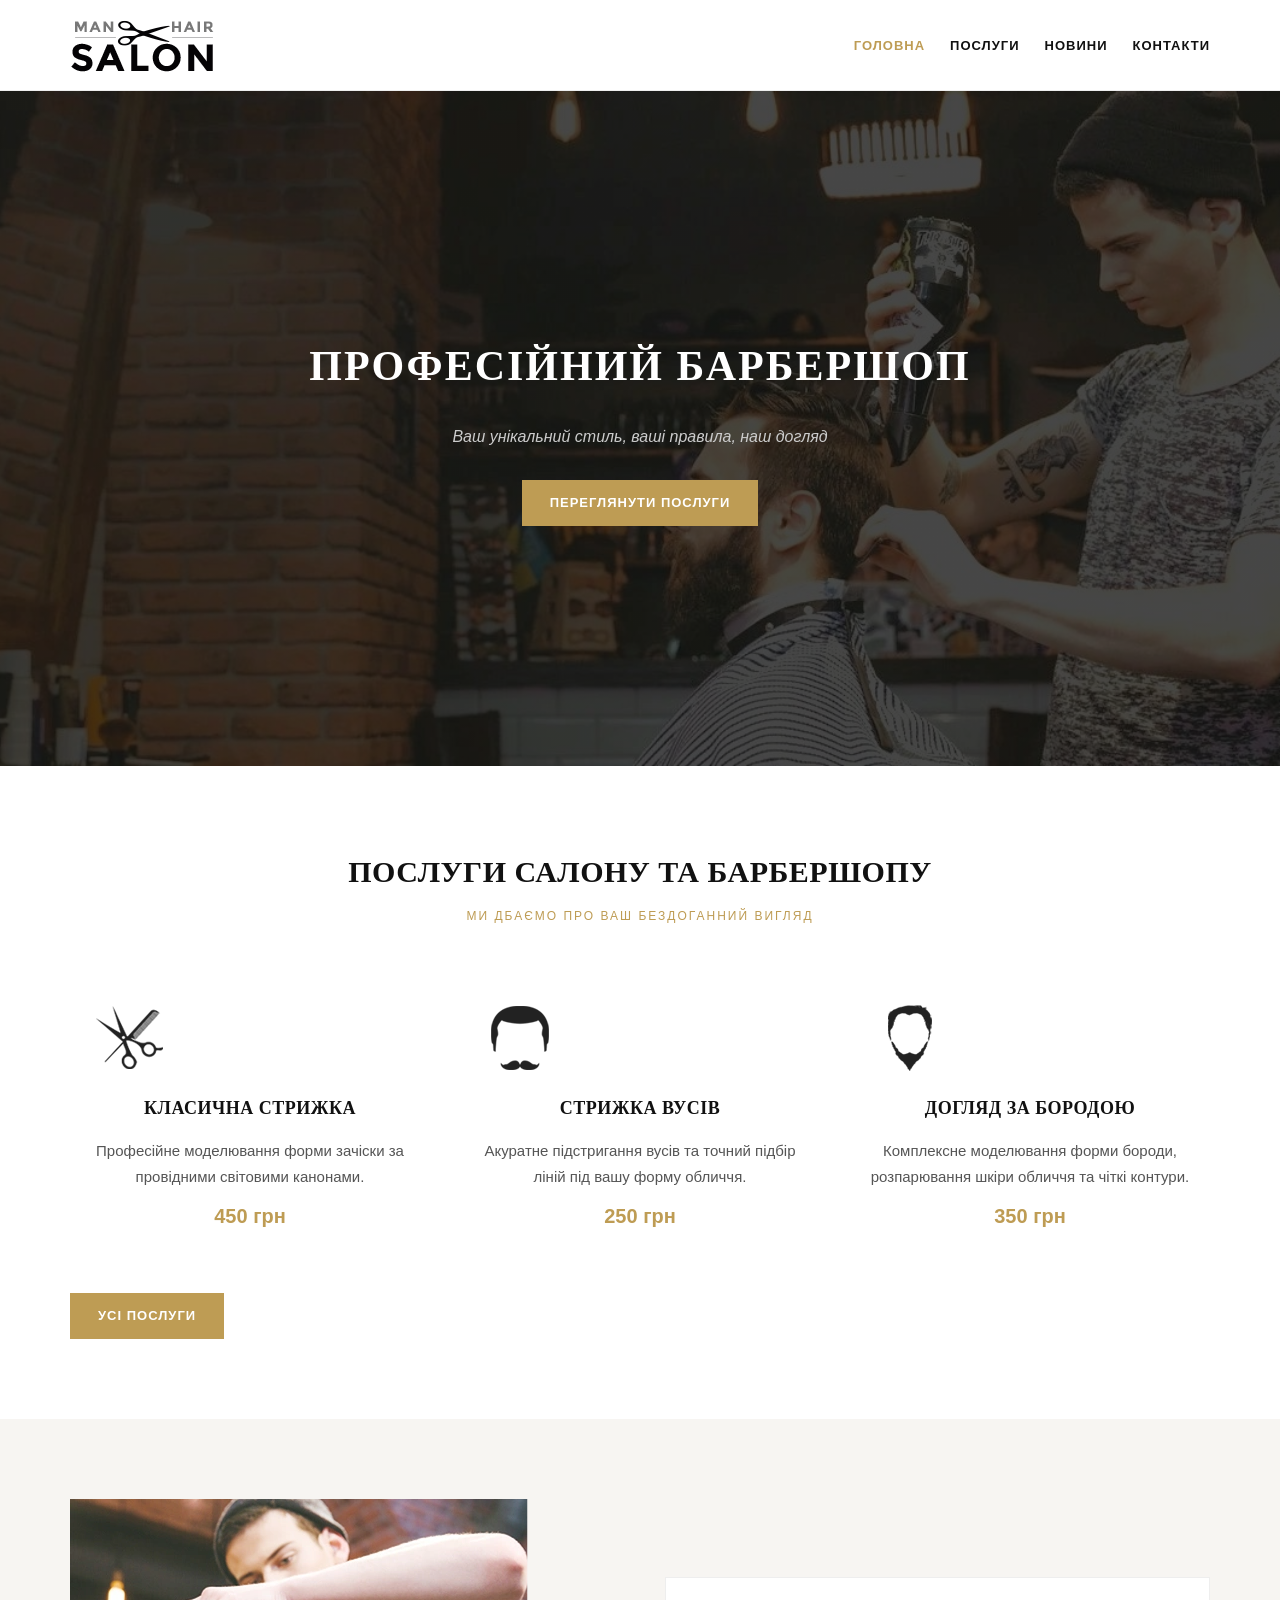
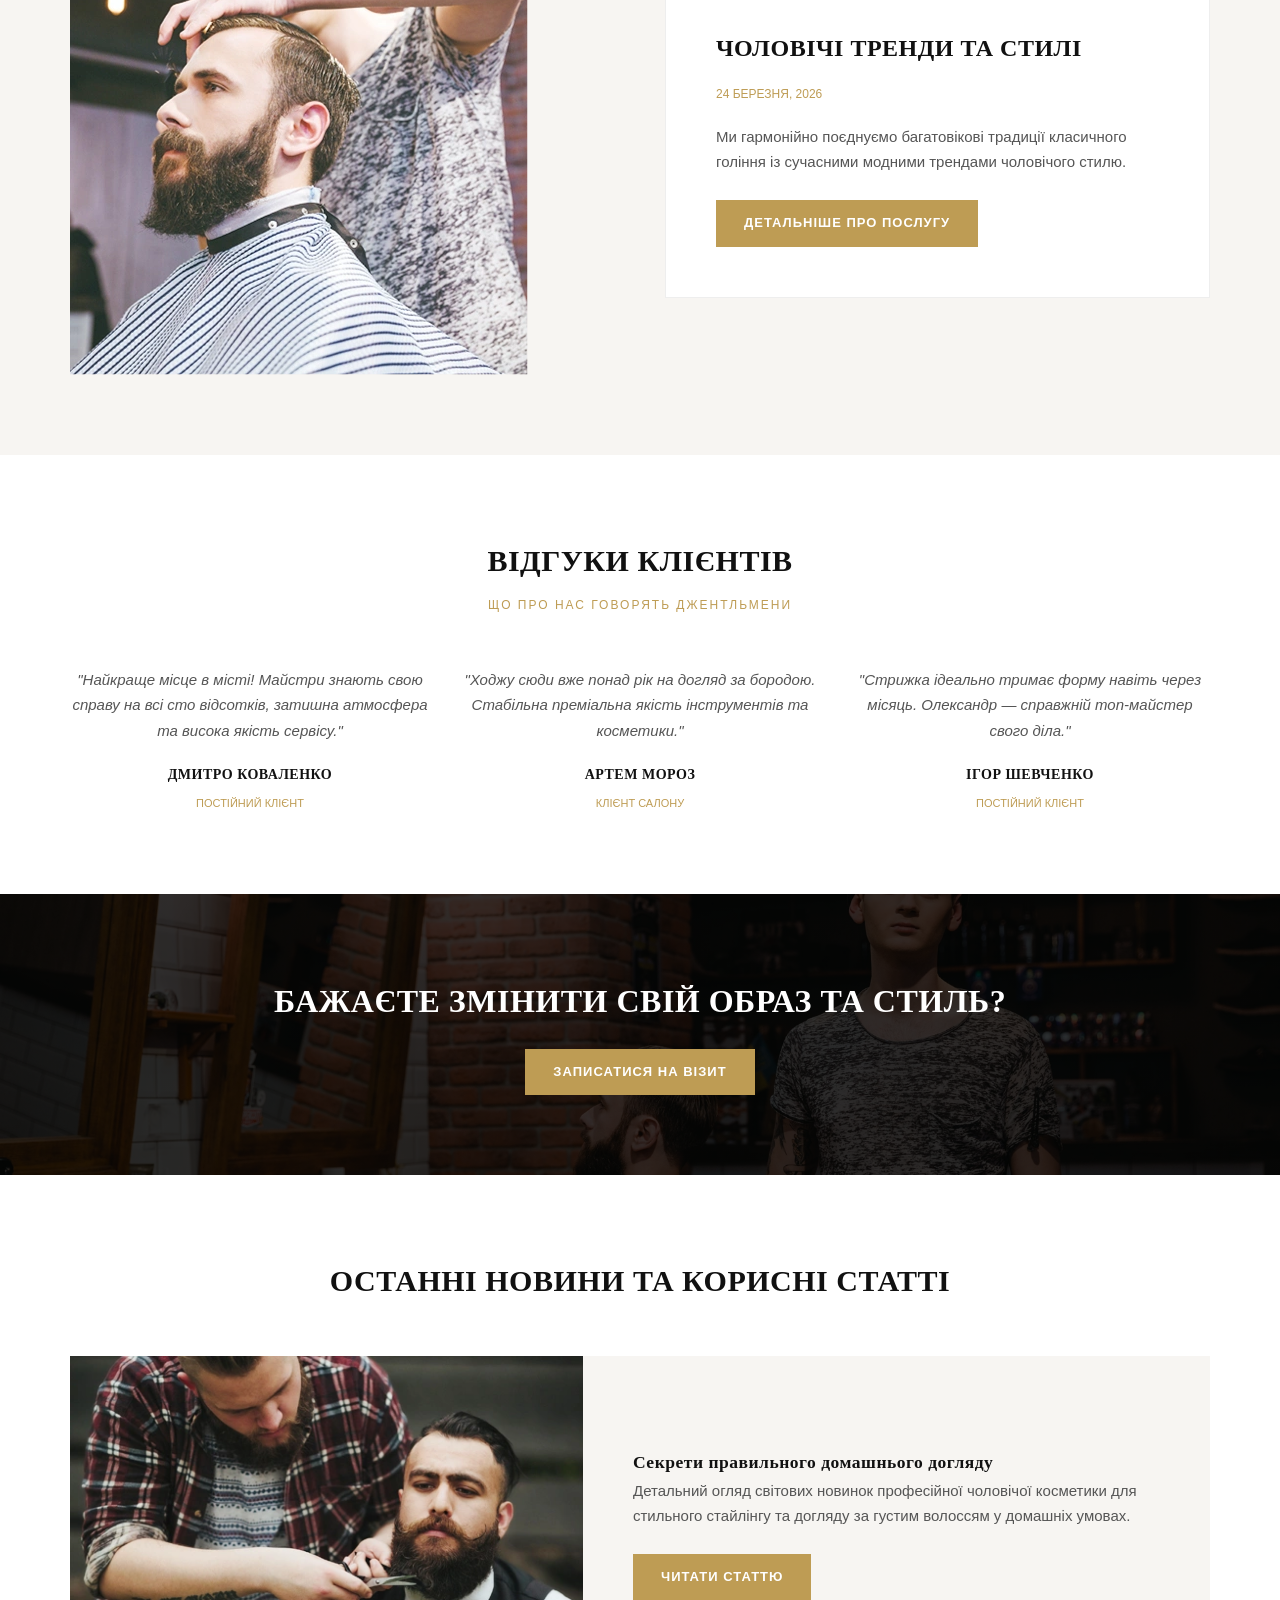
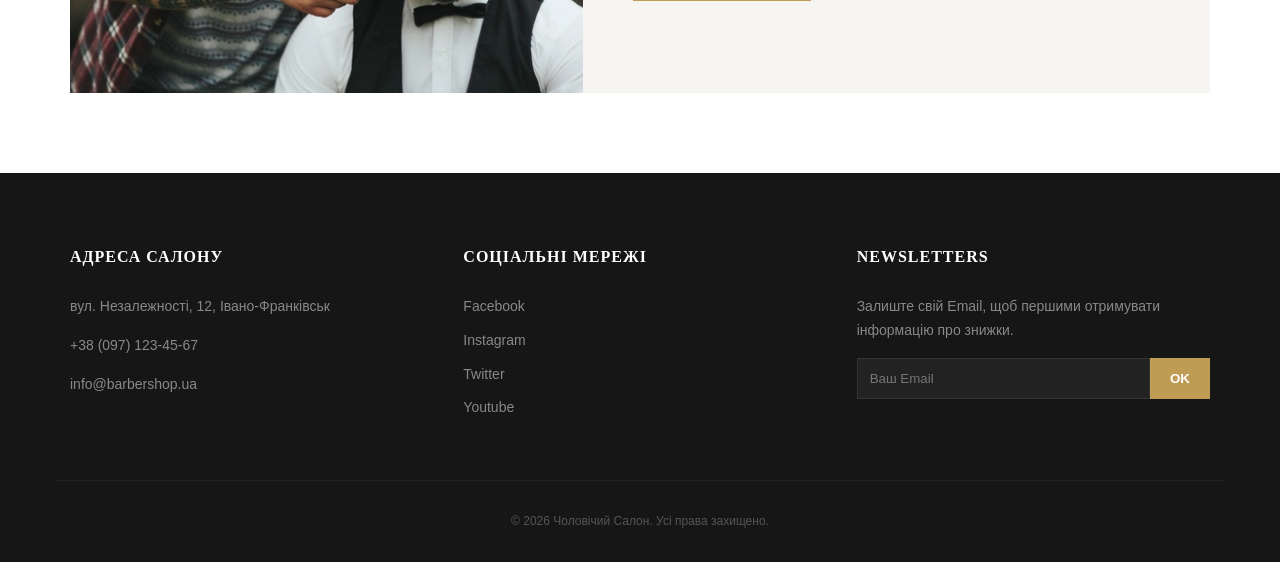
<file: index.html>
<!DOCTYPE html>
<html lang="uk">
<head>
    <meta charset="UTF-8">
    <meta http-equiv="X-UA-Compatible" content="IE=edge">
    <meta name="viewport" content="width=device-width, initial-scale=1.0">
    <title>Сучасний Барбершоп та Чоловічий Салон — Головна</title>
    <meta name="description" content="Преміальні послуги стильних чоловічих стрижок та професійного догляду за бородою.">
    <link rel="icon" type="image/png" href="assets/images/icons/favicon.png">
    <link rel="stylesheet" href="assets/css/style.css">
    <script src="assets/js/main.js" defer></script>
</head>
<body>

    <header class="site-header">
    <div class="container header-flex">
        <a href="index.html" class="logo">
            <img src="assets/images/icons/favicon.png">
        </a>
        <nav class="main-nav">
            <ul>
                <li><a href="index.html" class="active">Головна</a></li>
                <li><a href="about.html">Послуги</a></li>
                <li><a href="blog.html">Новини</a></li>
                <li><a href="contact.html">Контакти</a></li>
            </ul>
        </nav>
    </div>
</header>

    <main>
        <section class="hero-home">
            <div class="container">
                <h1>Професійний барбершоп</h1>
                <p>Ваш унікальний стиль, ваші правила, наш догляд</p>
                <a href="about.html" class="btn-gold">Переглянути послуги</a>
            </div>
        </section>

        <section class="section-padding">
            <div class="container">
                <div class="section-title">
                    <h2>Послуги салону та барбершопу</h2>
                    <span>Ми дбаємо про ваш бездоганний вигляд</span>
                </div>
                
                <div class="services-flex">
                    <div class="service-item-home">
                        <div class="service-icon">
                            <img src="assets/images/icons/tools.png" alt="Класична стрижка">
                        </div>
                        <h3>Класична стрижка</h3>
                        <p>Професійне моделювання форми зачіски за провідними світовими канонами.</p>
                        <div class="price-tag">450 грн</div>
                    </div>
                    <div class="service-item-home">
                        <div class="service-icon">
                            <img src="assets/images/icons/mustache.png" alt="Стрижка вусів">
                        </div>
                        <h3>Стрижка вусів</h3>
                        <p>Акуратне підстригання вусів та точний підбір ліній під вашу форму обличчя.</p>
                        <div class="price-tag">250 грн</div>
                    </div>
                    <div class="service-item-home">
                        <div class="service-icon">
                            <img src="assets/images/icons/beard.png" alt="Догляд за бородою">
                        </div>
                        <h3>Догляд за бородою</h3>
                        <p>Комплексне моделювання форми бороди, розпарювання шкіри обличчя та чіткі контури.</p>
                        <div class="price-tag">350 грн</div>
                    </div>
                </div>

                <div class="center-btn">
                    <a href="about.html" class="btn-gold">Усі послуги</a>
                </div>
            </div>
        </section>

        <section class="section-padding bg-light-grey">
            <div class="container split-grid">
                <div class="split-img">
                    <img src="assets/images/about-img.webp" alt="Процес роботи майстра">
                </div>
                <div class="split-card-white">
                    <h3>Чоловічі тренди та стилі</h3>
                    <p class="meta-date">24 Березня, 2026</p>
                    <p>Ми гармонійно поєднуємо багатовікові традиції класичного гоління із сучасними модними трендами чоловічого стилю.</p>
                    <br>
                    <a href="about.html" class="btn-gold">Детальніше про послугу</a>
                </div>
            </div>
        </section>

        <section class="section-padding">
            <div class="container">
                <div class="section-title">
                    <h2>Відгуки клієнтів</h2>
                    <span>Що про нас говорять джентльмени</span>
                </div>

                <div class="testimonials-grid">
                    <div class="testimonial-item">
                        <p>"Найкраще місце в місті! Майстри знають свою справу на всі сто відсотків, затишна атмосфера та висока якість сервісу."</p>
                        <h4>Дмитро Коваленко</h4>
                        <span>Постійний клієнт</span>
                    </div>
                    <div class="testimonial-item">
                        <p>"Ходжу сюди вже понад рік на догляд за бородою. Стабільна преміальна якість інструментів та косметики."</p>
                        <h4>Артем Мороз</h4>
                        <span>Клієнт салону</span>
                    </div>
                    <div class="testimonial-item">
                        <p>"Стрижка ідеально тримає форму навіть через місяць. Олександр — справжній топ-майстер свого діла."</p>
                        <h4>Ігор Шевченко</h4>
                        <span>Постійний клієнт</span>
                    </div>
                </div>
            </div>
        </section>

        <section class="cta-dark-banner">
            <div class="container">
                <h3>Бажаєте змінити свій образ та стиль?</h3>
                <a href="contact.html" class="btn-gold">Записатися на візит</a>
            </div>
        </section>

        <section class="section-padding">
            <div class="container">
                <div class="section-title">
                    <h2>Останні новини та корисні статті</h2>
                </div>

                <div class="news-horizontal-card">
                    <div class="news-img">
                        <img src="assets/images/service-single.webp" alt="Чоловіча косметика">
                    </div>
                    <div class="news-card-content">
                        <h3>Секрети правильного домашнього догляду</h3>
                        <p>Детальний огляд світових новинок професійної чоловічої косметики для стильного стайлінгу та догляду за густим волоссям у домашніх умовах.</p>
                        <br>
                        <a href="blog.html" class="btn-gold">Читати статтю</a>
                    </div>
                </div>
            </div>
        </section>
    </main>

    <footer class="site-footer">
        <div class="container footer-grid">
            <div class="footer-column">
                <h3>Адреса салону</h3>
                <p>вул. Незалежності, 12, Івано-Франківськ</p>
                <p>+38 (097) 123-45-67</p>
                <p>info@barbershop.ua</p>
            </div>
            <div class="footer-column">
                <h3>Соціальні мережі</h3>
                <ul class="footer-social-links">
                    <li><a href="#">Facebook</a></li>
                    <li><a href="#">Instagram</a></li>
                    <li><a href="#">Twitter</a></li>
                    <li><a href="#">Youtube</a></li>
                </ul>
            </div>
            <div class="footer-column">
                <h3>Newsletters</h3>
                <p>Залиште свій Email, щоб першими отримувати інформацію про знижки.</p>
                <form class="newsletter-form" action="#">
                    <input type="email" placeholder="Ваш Email" required>
                    <button type="submit">OK</button>
                </form>
            </div>
        </div>
        <div class="footer-copyright">
            <p>&copy; 2026 Чоловічий Салон. Усі права захищено.</p>
        </div>
    </footer>

    <button id="btnUp">↑</button>

</body>
</html>
</file>
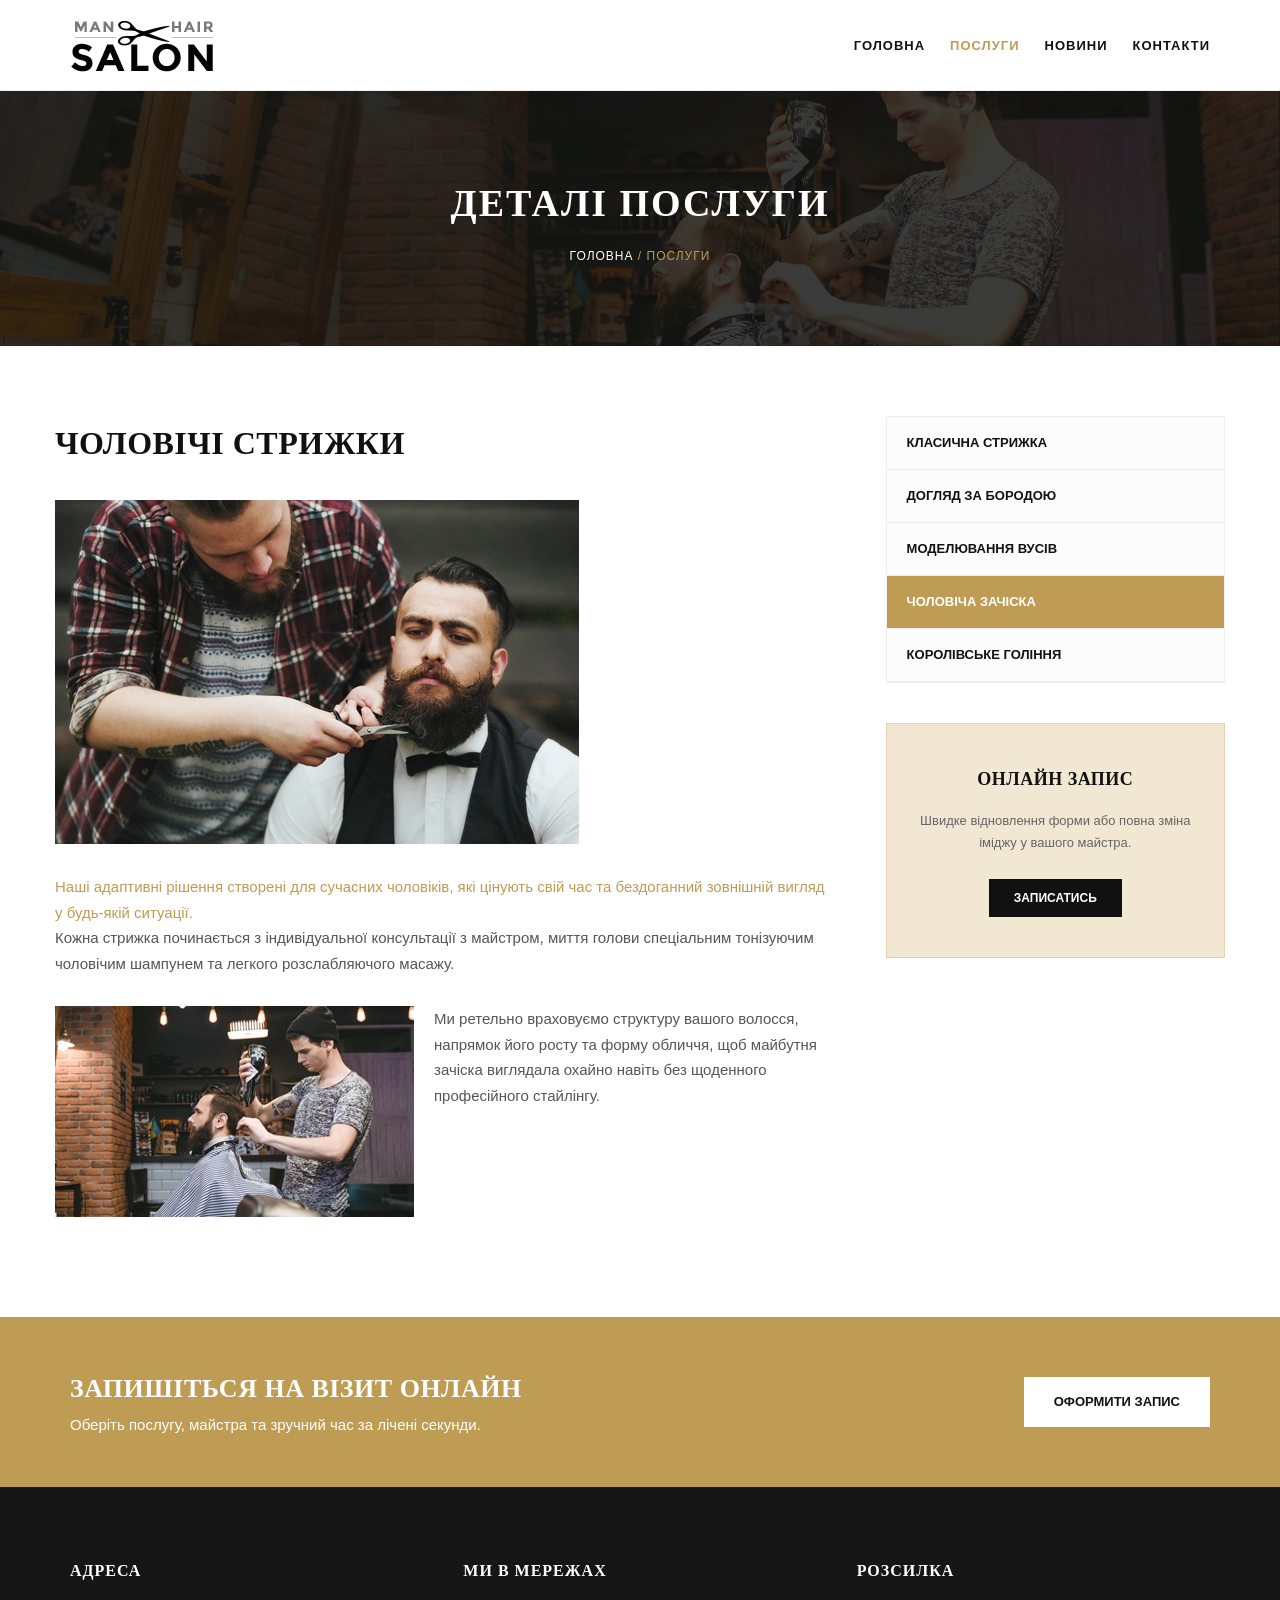
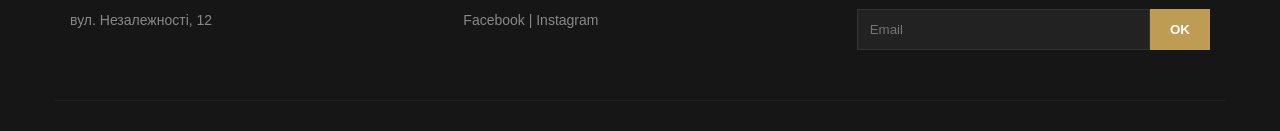
<file: about.html>
<!DOCTYPE html>
<html lang="uk">
<head>
    <meta charset="UTF-8">
    <meta http-equiv="X-UA-Compatible" content="IE=edge">
    <meta name="viewport" content="width=device-width, initial-scale=1.0">
    <title>Деталі послуги — Професійний чоловічий догляд</title>
    <meta name="description" content="Індивідуальні чоловічі зачіски та стрижки від експертів нашого салону.">
    <link rel="icon" type="image/png" href="assets/images/icons/favicon.png">
    <link rel="stylesheet" href="assets/css/style.css">
    <script src="assets/js/main.js" defer></script>
</head>
<body>

    <header class="site-header">
    <div class="container header-flex">
        <a href="index.html" class="logo">
            <img src="assets/images/icons/favicon.png">
        </a>
        <nav class="main-nav">
            <ul>
                <li><a href="index.html">Головна</a></li>
                <li><a href="about.html" class="active">Послуги</a></li>
                <li><a href="blog.html">Новини</a></li>
                <li><a href="contact.html">Контакти</a></li>
            </ul>
        </nav>
    </div>
</header>

    <section class="page-banner">
        <div class="container">
            <h1>Деталі послуги</h1>
            <div class="breadcrumbs"><a href="index.html">Головна</a> / Послуги</div>
        </div>
    </section>

    <div class="container layout-sidebar-grid page-padding">
        <main class="main-content-area">
            <h2>Чоловічі Стрижки</h2>
            <div class="content-img-wrap">
                <img src="assets/images/service-single.webp" alt="Професійна стрижка">
            </div>
            <p class="text-highlight-gold">Наші адаптивні рішення створені для сучасних чоловіків, які цінують свій час та бездоганний зовнішній вигляд у будь-якій ситуації.</p>
            <p>Кожна стрижка починається з індивідуальної консультації з майстром, миття голови спеціальним тонізуючим чоловічим шампунем та легкого розслабляючого масажу.</p>
            
            <div class="content-img-wrap" style="display: flex; gap: 20px;">
                <img src="assets/images/left-mini-image.webp" alt="Майстер за роботою">
                <p>Ми ретельно враховуємо структуру вашого волосся, напрямок його росту та форму обличчя, щоб майбутня зачіска виглядала охайно навіть без щоденного професійного стайлінгу.</p>
            </div>
        </main>

        <aside class="sidebar-area">
            <div class="sidebar-widget">
                <ul class="sidebar-menu">
                    <li><a href="#">Класична стрижка</a></li>
                    <li><a href="#">Догляд за бородою</a></li>
                    <li><a href="#">Моделювання вусів</a></li>
                    <li><a href="#" class="active">Чоловіча зачіска</a></li>
                    <li><a href="#">Королівське гоління</a></li>
                </ul>
            </div>

            <div class="sidebar-widget">
                <div class="appointment-widget">
                    <h3>Онлайн запис</h3>
                    <p>Швидке відновлення форми або повна зміна іміджу у вашого майстра.</p>
                    <button class="btn-dark">Записатись</button>
                </div>
            </div>
        </aside>
    </div>

    <section class="solid-gold-cta">
        <div class="container gold-cta-flex">
            <div>
                <h3>Запишіться на візит онлайн</h3>
                <p>Оберіть послугу, майстра та зручний час за лічені секунди.</p>
            </div>
            <a href="contact.html" class="btn-white-cta">Оформити запис</a>
        </div>
    </section>

    <footer class="site-footer">
        <div class="container footer-grid">
            <div class="footer-column"><h3>Адреса</h3><p>вул. Незалежності, 12</p></div>
            <div class="footer-column"><h3>Ми в мережах</h3><p>Facebook | Instagram</p></div>
            <div class="footer-column"><h3>Розсилка</h3><form class="newsletter-form"><input type="email" placeholder="Email"><button>OK</button></form></div>
        </div>
    </footer>

    <button id="btnUp">↑</button>

</body>
</html>
</file>
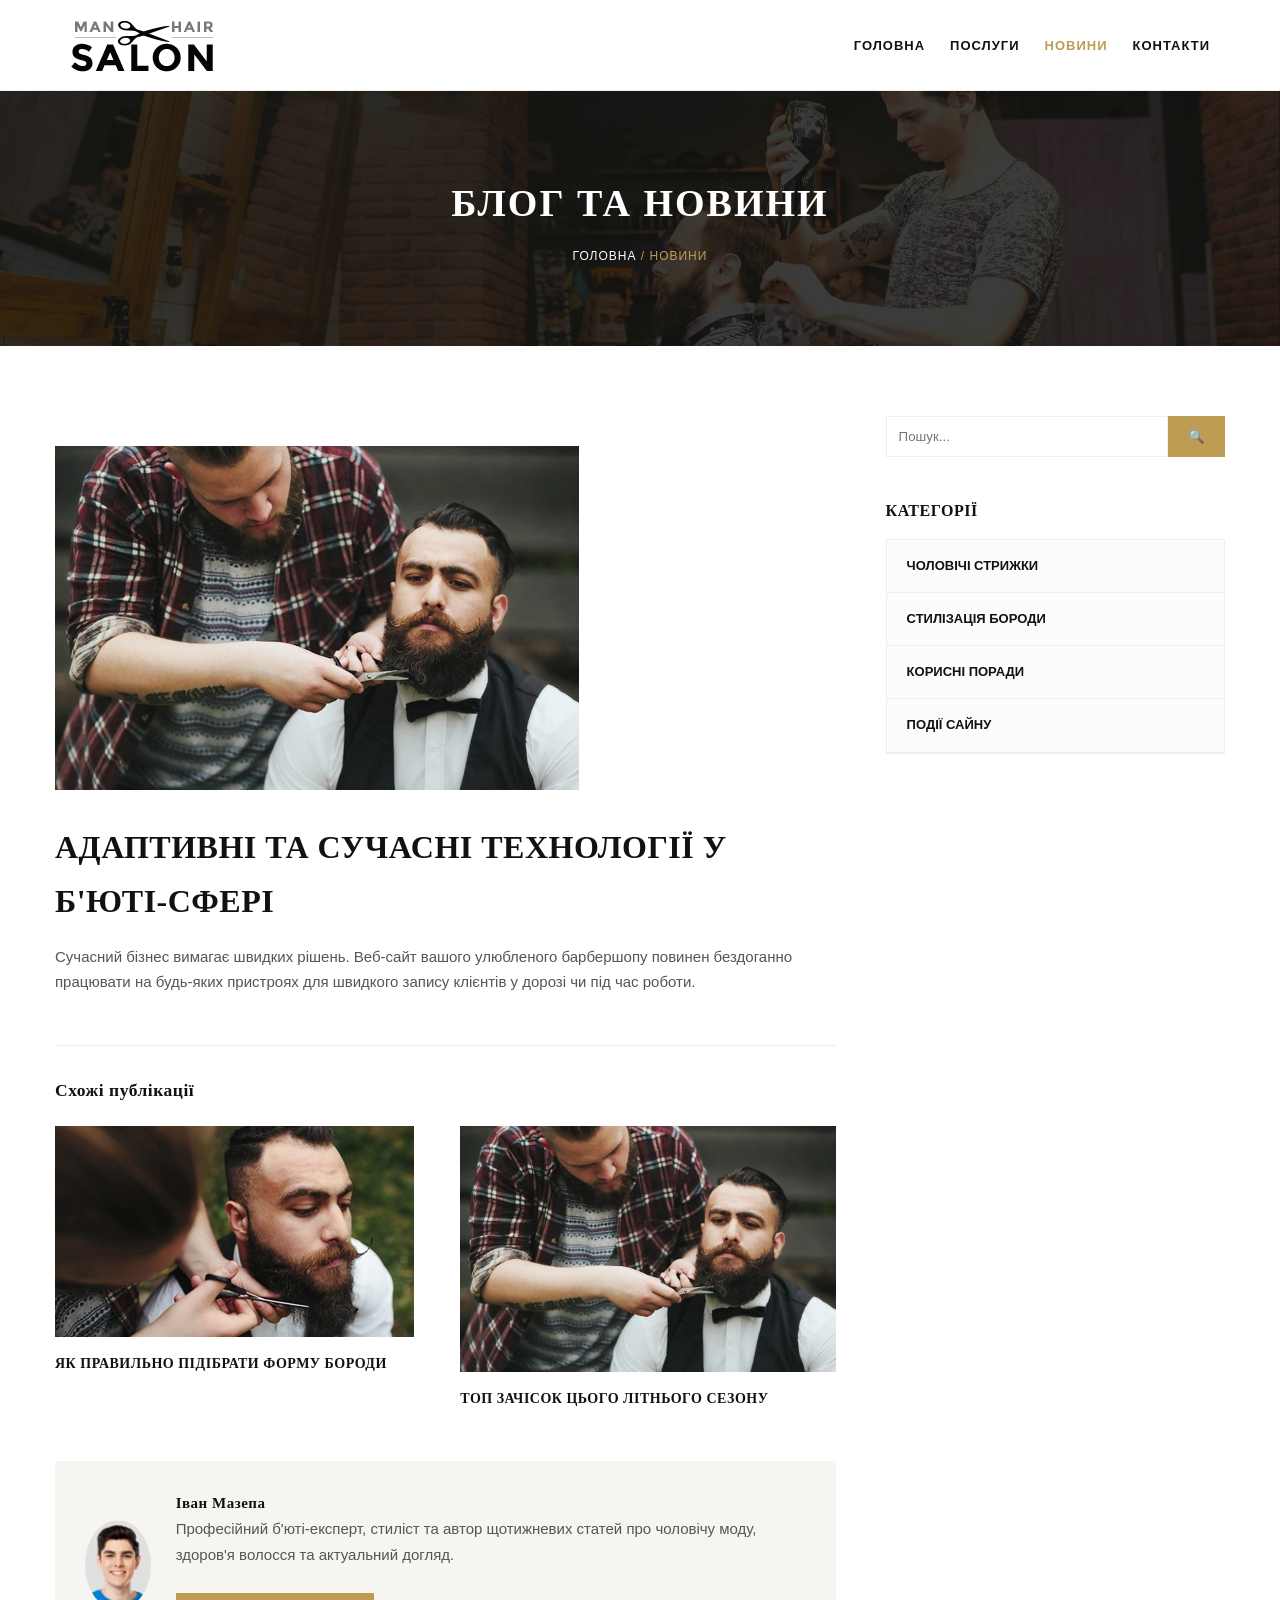
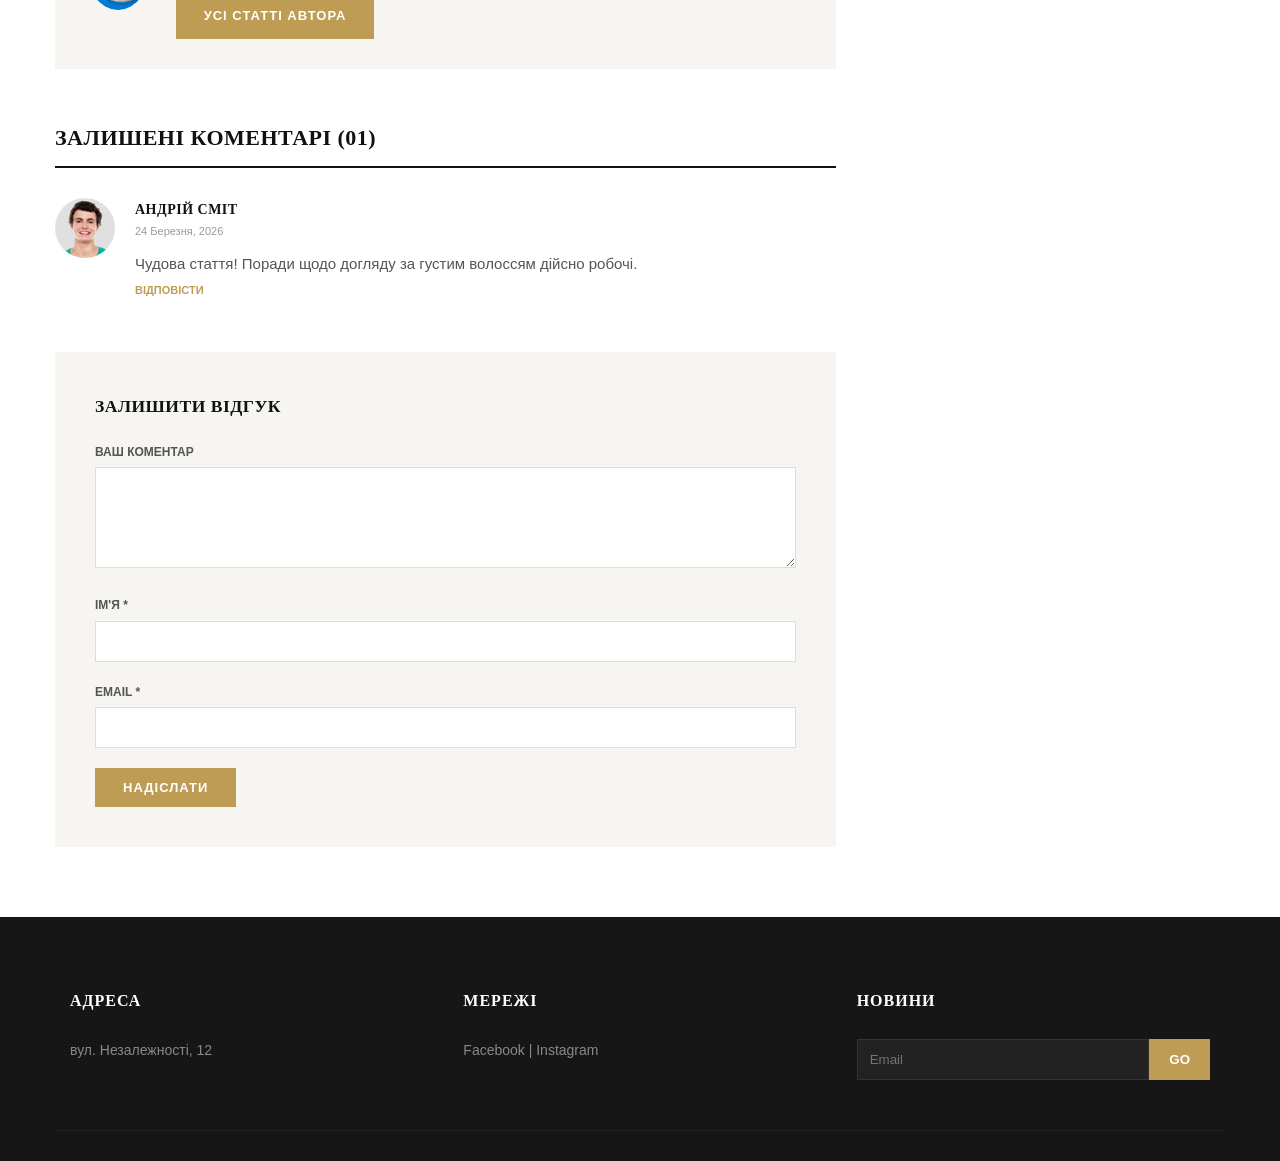
<file: blog.html>
<!DOCTYPE html>
<html lang="uk">
<head>
    <meta charset="UTF-8">
    <meta http-equiv="X-UA-Compatible" content="IE=edge">
    <meta name="viewport" content="width=device-width, initial-scale=1.0">
    <title>Сторінка блогу — Корисні статті та новини</title>
    <meta name="description" content="Поради та рекомендації від провідних стилістів чоловічого залу.">
    <link rel="icon" type="image/png" href="assets/images/icons/favicon.png">
    <link rel="stylesheet" href="assets/css/style.css">
    <script src="assets/js/main.js" defer></script>
</head>
<body>

    <header class="site-header">
    <div class="container header-flex">
        <a href="index.html" class="logo">
            <img src="assets/images/icons/favicon.png">
        </a>
        <nav class="main-nav">
            <ul>
                <li><a href="index.html">Головна</a></li>
                <li><a href="about.html">Послуги</a></li>
                <li><a href="blog.html" class="active">Новини</a></li>
                <li><a href="contact.html">Контакти</a></li>
            </ul>
        </nav>
    </div>
</header>

    <section class="page-banner">
        <div class="container">
            <h1>Блог та новини</h1>
            <div class="breadcrumbs"><a href="index.html">Головна</a> / Новини</div>
        </div>
    </section>

    <div class="container layout-sidebar-grid page-padding">
        <main class="main-content-area">
            <div class="content-img-wrap">
                <img src="assets/images/service-single.webp" alt="Пост блогу">
            </div>
            <h2>Адаптивні та сучасні технології у б'юті-сфері</h2>
            <p>Сучасний бізнес вимагає швидких рішень. Веб-сайт вашого улюбленого барбершопу повинен бездоганно працювати на будь-яких пристроях для швидкого запису клієнтів у дорозі чи під час роботи.</p>

            <div class="related-posts-section">
                <h3>Схожі публікації</h3>
                <div class="related-grid">
                    <div class="related-item">
                        <img src="assets/images/aligntright.webp" alt="Схожий пост 1">
                        <h4>Як правильно підібрати форму бороди</h4>
                    </div>
                    <div class="related-item">
                        <img src="assets/images/service-single.webp" alt="Схожий post 2">
                        <h4>Топ зачісок цього літнього сезону</h4>
                    </div>
                </div>
            </div>

            <div class="author-box">
                <div class="author-img">
                    <img src="assets/images/ivan-mazepa.webp" alt="Олена Сімпсон">
                </div>
                <div class="author-info">
                    <h4>Іван Мазепа</h4>
                    <p>Професійний б'юті-експерт, стиліст та автор щотижневих статей про чоловічу моду, здоров'я волосся та актуальний догляд.</p>
                    <br>
                    <a href="#" class="btn-gold">Усі статті автора</a>
                </div>
            </div>

            <div class="comments-area">
                <h3 class="comments-title">Залишені коментарі (01)</h3>
                <ul class="comment-list">
                    <li class="comment-item">
                        <div class="comment-avatar"><img src="assets/images/andriy-smith.webp" alt="Користувач"></div>
                        <div class="comment-body">
                            <h5>Андрій Сміт</h5>
                            <div class="comment-meta">24 Березня, 2026</div>
                            <p>Чудова стаття! Поради щодо догляду за густим волоссям дійсно робочі.</p>
                            <a href="#" class="reply-link">Відповісти</a>
                        </div>
                    </li>
                </ul>
            </div>

            <div class="reply-form-wrapper">
                <h3 style="margin-bottom: 20px; text-transform: uppercase;">Залишити відгук</h3>
                <form action="#">
                    <div class="form-group">
                        <label>Ваш коментар</label>
                        <textarea class="form-control" rows="5" required></textarea>
                    </div>
                    <div class="form-group">
                        <label>Ім'я *</label>
                        <input type="text" class="form-control" required>
                    </div>
                    <div class="form-group">
                        <label>Email *</label>
                        <input type="email" class="form-control" required>
                    </div>
                    <button type="submit" class="btn-gold">Надіслати</button>
                </form>
            </div>
        </main>

        <aside class="sidebar-area">
            <div class="sidebar-widget">
                <div class="search-box">
                    <input type="text" placeholder="Пошук...">
                    <button>🔍</button>
                </div>
            </div>

            <div class="sidebar-widget">
                <h3 style="text-transform: uppercase; margin-bottom: 15px; font-size: 16px;">Категорії</h3>
                <ul class="sidebar-menu">
                    <li><a href="#">Чоловічі стрижки</a></li>
                    <li><a href="#">Стилізація бороди</a></li>
                    <li><a href="#">Корисні поради</a></li>
                    <li><a href="#">Події сайну</a></li>
                </ul>
            </div>
        </aside>
    </div>

    <footer class="site-footer">
        <div class="container footer-grid">
            <div class="footer-column"><h3>Адреса</h3><p>вул. Незалежності, 12</p></div>
            <div class="footer-column"><h3>Мережі</h3><p>Facebook | Instagram</p></div>
            <div class="footer-column"><h3>Новини</h3><form class="newsletter-form"><input type="email" placeholder="Email"><button>Go</button></form></div>
        </div>
    </footer>

    <button id="btnUp">↑</button>

</body>
</html>
</file>
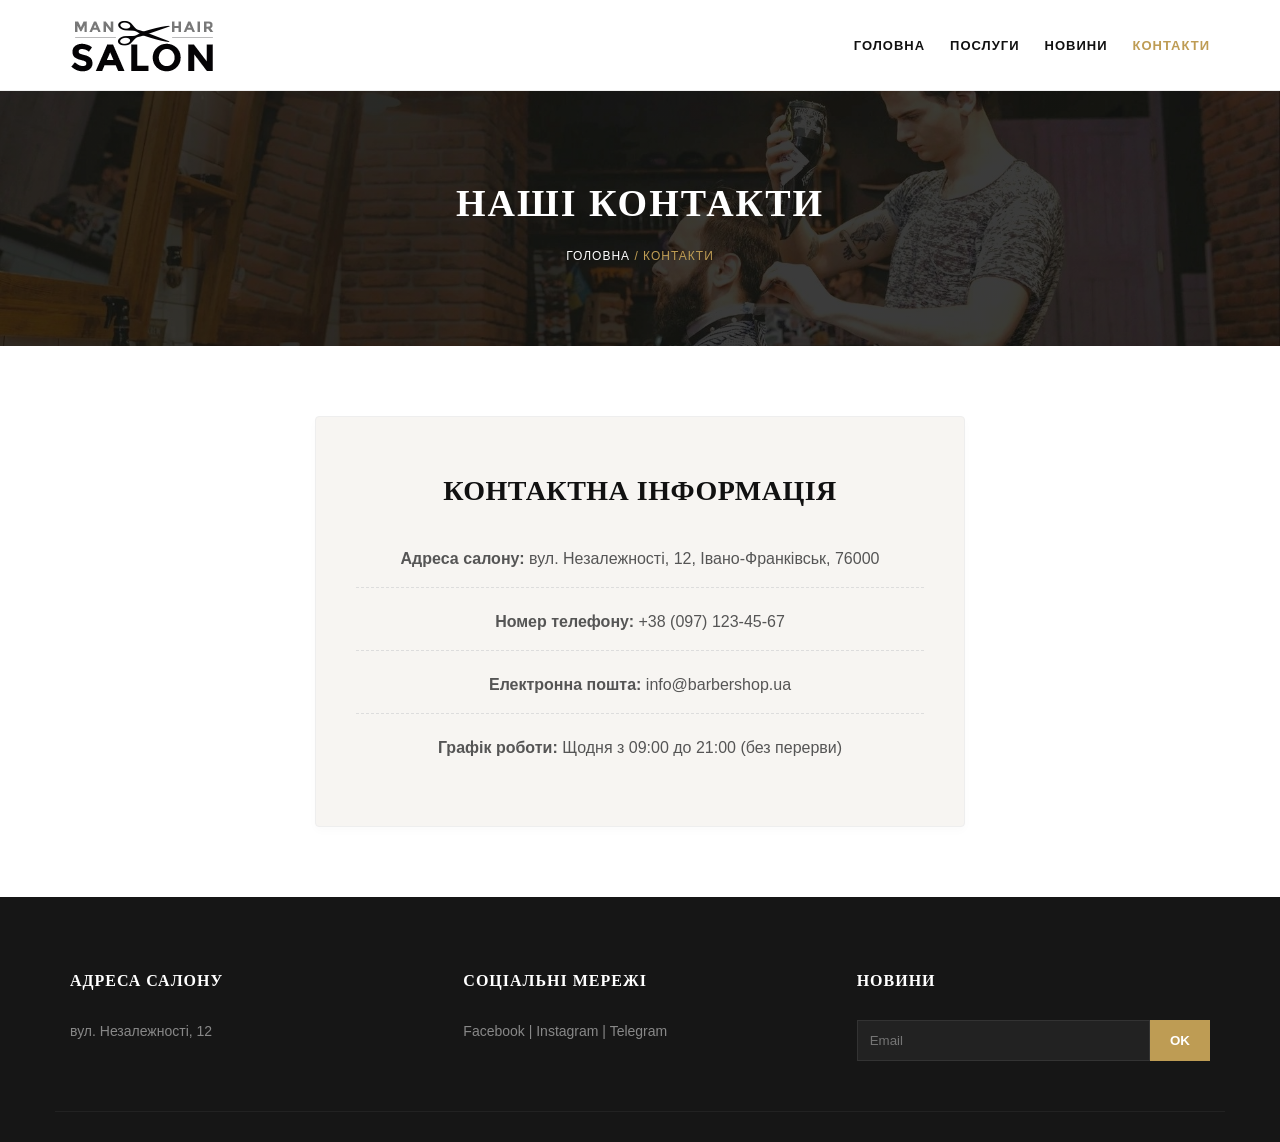
<file: contact.html>
<!DOCTYPE html>
<html lang="uk">
<head>
    <meta charset="UTF-8">
    <meta http-equiv="X-UA-Compatible" content="IE=edge">
    <meta name="viewport" content="width=device-width, initial-scale=1.0">
    <title>Контакти — Зворотний зв'язок та адреса</title>
    <meta name="description" content="Контактна інформація чоловічого салону: номер телефону, адреса та графік роботи.">
    <link rel="icon" type="image/png" href="assets/images/icons/favicon.png">
    <link rel="stylesheet" href="assets/css/style.css">
    <script src="assets/js/main.js" defer></script>
</head>
<body>

    <header class="site-header">
    <div class="container header-flex">
        <a href="index.html" class="logo">
            <img src="assets/images/icons/favicon.png">
        </a>
        <nav class="main-nav">
            <ul>
                <li><a href="index.html">Головна</a></li>
                <li><a href="about.html">Послуги</a></li>
                <li><a href="blog.html">Новини</a></li>
                <li><a href="contact.html" class="active">Контакти</a></li>
            </ul>
        </nav>
    </div>
</header>

    <section class="page-banner">
        <div class="container">
            <h1>Наші контакти</h1>
            <div class="breadcrumbs"><a href="index.html">Головна</a> / Контакти</div>
        </div>
    </section>

    <main class="container page-padding">
        <div class="contacts-centered-container">
            <div class="contacts-info-card">
                <h2>Контактна інформація</h2>
                <p><strong>Адреса салону:</strong> вул. Незалежності, 12, Івано-Франківськ, 76000</p>
                <p><strong>Номер телефону:</strong> +38 (097) 123-45-67</p>
                <p><strong>Електронна пошта:</strong> info@barbershop.ua</p>
                <p><strong>Графік роботи:</strong> Щодня з 09:00 до 21:00 (без перерви)</p>
            </div>
        </div>
    </main>

    <footer class="site-footer">
        <div class="container footer-grid">
            <div class="footer-column"><h3>Адреса салону</h3><p>вул. Незалежності, 12</p></div>
            <div class="footer-column"><h3>Соціальні мережі</h3><p>Facebook | Instagram | Telegram</p></div>
            <div class="footer-column"><h3>Новини</h3><form class="newsletter-form"><input type="email" placeholder="Email"><button>OK</button></form></div>
        </div>
    </footer>

</body>
</html>
</file>
<file: assets/css/style.css>
* {
    margin: 0;
    padding: 0;
    box-sizing: border-box;
}

body {
    font-family: 'Montserrat', sans-serif;
    background-color: #ffffff;
    color: #555555;
    line-height: 1.7;
    font-size: 15px;
}

.container {
    width: 100%;
    max-width: 1170px;
    margin: 0 auto;
    padding: 0 15px;
}

.page-padding {
    padding: 70px 0;
}

.section-padding {
    padding: 80px 0;
}

a {
    color: inherit;
    text-decoration: none;
    transition: all 0.3s ease;
}

img {
    max-width: 100%;
    height: auto;
    display: block;
}

h1, h2, h3, h4, h5 {
    font-family: 'Playfair Display', serif;
    color: #111111;
    font-weight: 700;
    letter-spacing: 0.5px;
}

.btn-gold {
    display: inline-block;
    background-color: #be9c54;
    color: #ffffff;
    padding: 12px 28px;
    font-size: 13px;
    font-weight: 600;
    text-transform: uppercase;
    letter-spacing: 1px;
    border: none;
    cursor: pointer;
    transition: background 0.3s ease;
}

.btn-gold:hover {
    background-color: #111111;
}

.site-header {
    background-color: #ffffff;
    border-bottom: 1px solid #eeeeee;
    position: sticky;
    top: 0;
    z-index: 1000;
}

.header-flex {
    display: flex;
    justify-content: space-between;
    align-items: center;
    height: 90px;
}

.logo {
    font-family: 'Playfair Display', serif;
    font-size: 24px;
    font-weight: 700;
    line-height: 1;
    text-transform: uppercase;
    color: #111111;
}

.logo span {
    display: block;
    font-size: 11px;
    font-family: 'Montserrat', sans-serif;
    letter-spacing: 4px;
    color: #be9c54;
    margin-top: 2px;
}

.main-nav ul {
    display: flex;
    list-style: none;
}

.main-nav ul li {
    margin-left: 25px;
}

.main-nav ul li a {
    font-size: 13px;
    font-weight: 600;
    text-transform: uppercase;
    letter-spacing: 1px;
    color: #111111;
}

.main-nav ul li a:hover, 
.main-nav ul li a.active {
    color: #be9c54;
}

.page-banner {
    background: linear-gradient(rgba(0,0,0,0.75), rgba(0,0,0,0.75)), url('../images/left-image.webp') no-repeat center center/cover;
    padding: 80px 0;
    text-align: center;
    color: #ffffff;
}

.page-banner h1 {
    color: #ffffff;
    font-size: 38px;
    text-transform: uppercase;
    letter-spacing: 2px;
    margin-bottom: 10px;
}

.breadcrumbs {
    font-size: 12px;
    text-transform: uppercase;
    letter-spacing: 1px;
    color: #be9c54;
}

.breadcrumbs a {
    color: #ffffff;
}

.hero-home {
    background: linear-gradient(rgba(0,0,0,0.7), rgba(0,0,0,0.7)), url('../images/left-image.webp') no-repeat center center/cover;
    height: 75vh;
    display: flex;
    align-items: center;
    text-align: center;
    color: #ffffff;
}

.hero-home h1 {
    color: #ffffff;
    font-size: 42px;
    text-transform: uppercase;
    letter-spacing: 2px;
    max-width: 900px;
    margin: 0 auto 20px auto;
}

.hero-home p {
    font-size: 16px;
    font-style: italic;
    color: #cccccc;
    margin-bottom: 30px;
}

.section-title {
    text-align: center;
    margin-bottom: 50px;
}

.section-title h2 {
    font-size: 30px;
    text-transform: uppercase;
    margin-bottom: 5px;
}

.section-title span {
    font-size: 12px;
    text-transform: uppercase;
    letter-spacing: 2px;
    color: #be9c54;
}

.services-flex {
    display: flex;
    justify-content: space-between;
    gap: 30px;
    margin-bottom: 40px;
}

.service-item-home {
    flex: 1;
    text-align: center;
    padding: 20px;
}

.service-icon {
    font-size: 40px;
    color: #be9c54;
    margin-bottom: 15px;
}

.service-item-home h3 {
    font-size: 18px;
    text-transform: uppercase;
    margin-bottom: 15px;
}

.service-item-home .price-tag {
    font-size: 20px;
    color: #be9c54;
    font-weight: 600;
    margin-top: 10px;
}

.bg-light-grey {
    background-color: #f7f5f2;
}

.split-grid {
    display: grid;
    grid-template-columns: 1fr 1fr;
    gap: 50px;
    align-items: center;
}

.split-card-white {
    background-color: #ffffff;
    padding: 50px;
    border: 1px solid #eeeeee;
}

.split-card-white h3 {
    font-size: 24px;
    text-transform: uppercase;
    margin-bottom: 15px;
}

.split-card-white .meta-date {
    font-size: 12px;
    color: #be9c54;
    margin-bottom: 20px;
    text-transform: uppercase;
}

.testimonials-grid {
    display: grid;
    grid-template-columns: repeat(3, 1fr);
    gap: 30px;
}

.testimonial-item {
    text-align: center;
}

.testimonial-item p {
    font-style: italic;
    margin-bottom: 20px;
}

.testimonial-item h4 {
    font-size: 14px;
    text-transform: uppercase;
    margin-bottom: 2px;
}

.testimonial-item span {
    font-size: 11px;
    text-transform: uppercase;
    color: #be9c54;
}

.cta-dark-banner {
    background: linear-gradient(rgba(0,0,0,0.8), rgba(0,0,0,0.8)), url('../images/overlay.webp') no-repeat center center/cover;
    padding: 80px 0;
    text-align: center;
    color: #ffffff;
}

.cta-dark-banner h3 {
    color: #ffffff;
    font-size: 32px;
    text-transform: uppercase;
    margin-bottom: 20px;
}

.news-horizontal-card {
    display: grid;
    grid-template-columns: 45% 55%;
    background-color: #f7f5f2;
    align-items: center;
}

.news-card-content {
    padding: 50px;
}

.layout-sidebar-grid {
    display: grid;
    grid-template-columns: 2.3fr 1fr;
    gap: 50px;
}

.sidebar-widget {
    margin-bottom: 40px;
}

.search-box {
    display: flex;
}

.search-box input {
    flex: 1;
    padding: 12px;
    border: 1px solid #eeeeee;
    outline: none;
}

.search-box button {
    background-color: #be9c54;
    color: #ffffff;
    border: none;
    padding: 0 20px;
    cursor: pointer;
}

.sidebar-menu {
    list-style: none;
    border: 1px solid #eeeeee;
}

.sidebar-menu li a {
    display: block;
    padding: 15px 20px;
    border-bottom: 1px solid #eeeeee;
    font-size: 13px;
    font-weight: 600;
    text-transform: uppercase;
    color: #111111;
    background-color: #fcfcfc;
}

.sidebar-menu li a.active,
.sidebar-menu li a:hover {
    background-color: #be9c54;
    color: #ffffff;
}

.appointment-widget {
    background-color: #f1e7d2;
    padding: 40px 30px;
    text-align: center;
    border: 1px solid #e3d2b2;
}

.appointment-widget h3 {
    font-size: 18px;
    text-transform: uppercase;
    margin-bottom: 15px;
}

.appointment-widget p {
    font-size: 13px;
    margin-bottom: 25px;
    color: #666666;
}

.btn-dark {
    display: inline-block;
    background-color: #111111;
    color: #ffffff;
    padding: 12px 25px;
    font-size: 12px;
    font-weight: 600;
    text-transform: uppercase;
    border: none;
    cursor: pointer;
    transition: background 0.3s;
}

.main-content-area h2 {
    font-size: 32px;
    text-transform: uppercase;
    margin-bottom: 15px;
}

.content-img-wrap {
    margin: 30px 0;
}

.text-highlight-gold {
    color: #be9c54;
    font-weight: 500;
}

.solid-gold-cta {
    background-color: #be9c54;
    padding: 50px 0;
    color: #ffffff;
}

.gold-cta-flex {
    display: flex;
    justify-content: space-between;
    align-items: center;
}

.gold-cta-flex h3 {
    color: #ffffff;
    font-size: 26px;
    text-transform: uppercase;
}

.btn-white-cta {
    background-color: #ffffff;
    color: #111111;
    padding: 14px 30px;
    font-size: 13px;
    font-weight: 600;
    text-transform: uppercase;
}

.related-posts-section {
    margin-top: 50px;
    padding-top: 30px;
    border-top: 1px solid #eeeeee;
}

.related-grid {
    display: grid;
    grid-template-columns: 1fr 1fr;
    gap: 30px;
    margin-top: 20px;
}

.related-item h4 {
    font-size: 14px;
    text-transform: uppercase;
    margin-top: 15px;
}

.author-box {
    display: flex;
    gap: 25px;
    background-color: #f7f5f2;
    padding: 30px;
    margin: 50px 0;
    align-items: center;
}

.author-img img {
    border-radius: 50%;
    width: 90px;
    height: 90px;
    object-fit: cover;
}

.comments-area {
    margin-top: 50px;
}

.comments-title {
    font-size: 22px;
    text-transform: uppercase;
    border-bottom: 2px solid #111111;
    padding-bottom: 10px;
    margin-bottom: 30px;
}

.comment-list {
    list-style: none;
}

.comment-item {
    display: flex;
    gap: 20px;
    margin-bottom: 30px;
}

.comment-nested {
    margin-left: 60px;
}

.comment-avatar img {
    border-radius: 50%;
    width: 60px;
    height: 60px;
}

.comment-body h5 {
    font-size: 14px;
    text-transform: uppercase;
}

.comment-meta {
    font-size: 11px;
    color: #999999;
    margin-bottom: 10px;
}

.reply-link {
    font-size: 11px;
    text-transform: uppercase;
    color: #be9c54;
    font-weight: 600;
}

.reply-form-wrapper {
    margin-top: 50px;
    background-color: #f7f5f2;
    padding: 40px;
}

.form-group {
    margin-bottom: 20px;
}

.form-group label {
    display: block;
    font-size: 12px;
    text-transform: uppercase;
    margin-bottom: 5px;
    font-weight: 600;
}

.form-control {
    width: 100%;
    padding: 12px;
    border: 1px solid #dddddd;
    background-color: #ffffff;
    outline: none;
}

.recent-posts-list {
    list-style: none;
}

.recent-post-sidebar-item {
    display: flex;
    gap: 15px;
    margin-bottom: 20px;
    align-items: center;
}

.recent-post-sidebar-item img {
    width: 70px;
    height: 70px;
    object-fit: cover;
}

.contacts-centered-container {
    max-width: 650px;
    margin: 0 auto;
    text-align: center;
}

.contacts-info-card {
    background-color: #f7f5f2;
    padding: 50px 40px;
    border: 1px solid #eeeeee;
    border-radius: 4px;
    box-shadow: 0 4px 10px rgba(0,0,0,0.02);
}

.contacts-info-card h2 {
    font-size: 28px;
    text-transform: uppercase;
    margin-bottom: 30px;
}

.contacts-info-card p {
    font-size: 16px;
    margin-bottom: 20px;
    border-bottom: 1px dashed #dddddd;
    padding-bottom: 15px;
}

.contacts-info-card p:last-child {
    border-bottom: none;
    margin-bottom: 0;
}

.site-footer {
    background-color: #161616;
    color: #888888;
    padding: 70px 0 30px 0;
    font-size: 14px;
}

.footer-grid {
    display: grid;
    grid-template-columns: repeat(3, 1fr);
    gap: 40px;
    padding-bottom: 50px;
    border-bottom: 1px solid #222222;
}

.footer-column h3 {
    color: #ffffff;
    font-size: 16px;
    text-transform: uppercase;
    letter-spacing: 1px;
    margin-bottom: 25px;
}

.footer-column p {
    margin-bottom: 15px;
}

.footer-social-links {
    list-style: none;
}

.footer-social-links li {
    margin-bottom: 10px;
}

.newsletter-form {
    display: flex;
    margin-top: 15px;
}

.newsletter-form input {
    flex: 1;
    padding: 12px;
    background-color: #222222;
    border: 1px solid #333333;
    color: #ffffff;
    outline: none;
}

.newsletter-form button {
    background-color: #be9c54;
    color: #ffffff;
    border: none;
    padding: 0 20px;
    font-weight: 600;
    text-transform: uppercase;
    cursor: pointer;
}

.footer-copyright {
    text-align: center;
    padding-top: 30px;
    font-size: 12px;
    color: #555555;
}

#btnUp {
    display: none;
    position: fixed;
    bottom: 30px;
    right: 30px;
    z-index: 99;
    background-color: #be9c54;
    color: #ffffff;
    border: none;
    width: 45px;
    height: 45px;
    cursor: pointer;
    font-size: 18px;
    font-weight: bold;
}

.error-page-centered {
    display: flex;
    justify-content: center;
    align-items: center;
    height: 70vh;
    text-align: center;
}

.error-page-centered h2 { 
    font-size: 4rem; 
    margin-bottom: 10px;
}
</file>
